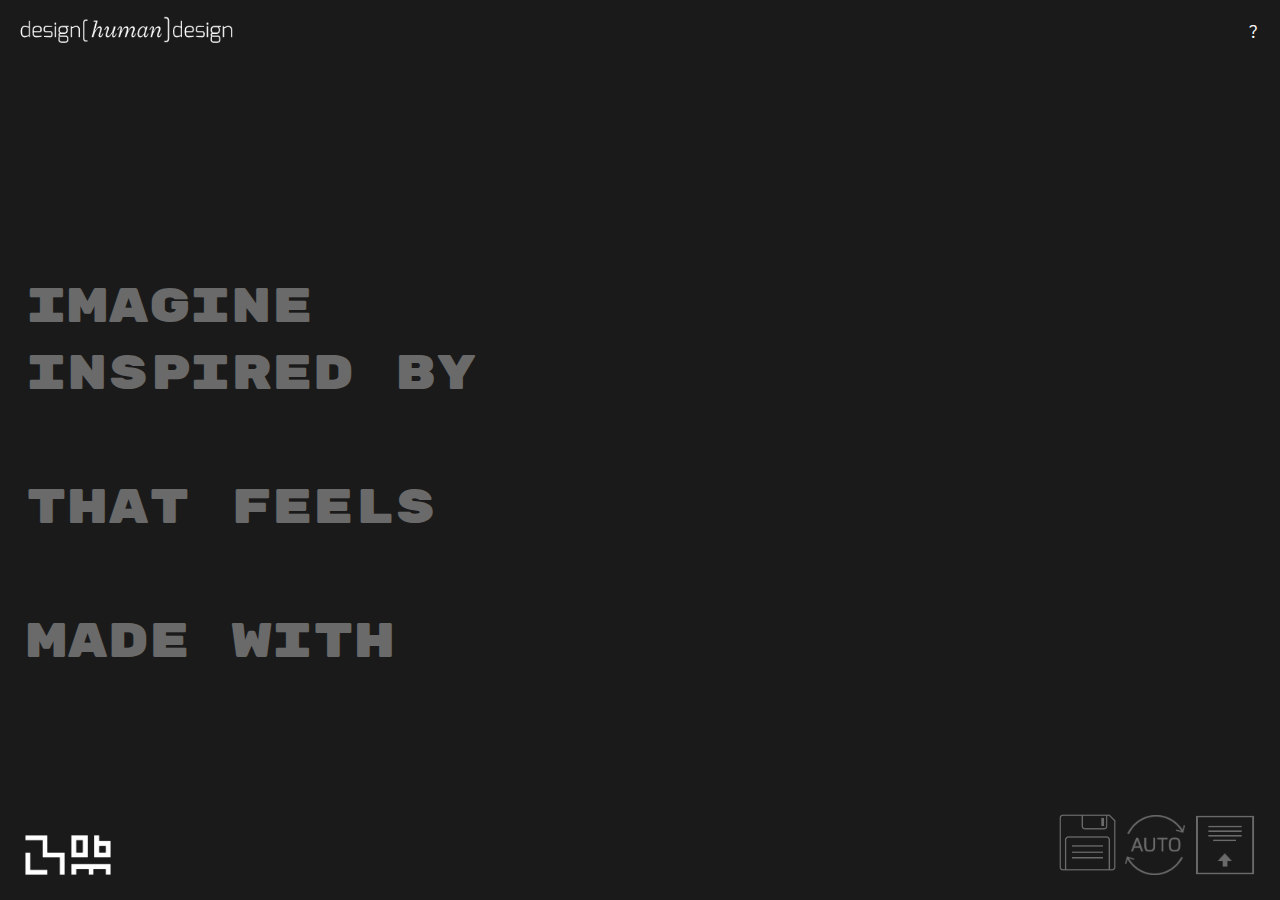
<file: index.html>
<html lang="en">

<head>
	<meta http-equiv="Content-Type" content="text/html; charset=UTF-8" />
	<meta name="viewport" content="width=device-width, initial-scale=1">

	<title>designhumandesign</title>

	<!-- I found this google font Lora that is fairly similar to Sentinel and a whole lot easier to include/embed :) 
		https://fonts.google.com/specimen/Lora?category=Serif&selection.family=Lora
		-->
	<link href="https://fonts.googleapis.com/css?family=Lora" rel="stylesheet">
	<link href="https://fonts.googleapis.com/css?family=Inconsolata" rel="stylesheet">
	<link href="https://fonts.googleapis.com/css?family=Rubik Mono One" rel="stylesheet">

	<!-- nice one moving your CSS to a file! -->
	<link rel="stylesheet" type="text/css" href="dhd_stylesheet.css">

	<!-- CDN embed of JQuery so we don't have to keep track of it locally - https://code.jquery.com/ -->
	<script src="https://code.jquery.com/jquery-3.1.0.min.js" integrity="sha256-cCueBR6CsyA4/9szpPfrX3s49M9vUU5BgtiJj06wt/s="
	 crossorigin="anonymous"></script>

	<!-- found this library that lets you turn any webpage into an image - http://html2canvas.hertzen.com/ -->
	<script type="text/javascript" src="scripts/html2canvas.min.js"></script>

	<!-- moved your JS to its own lil home -->
	<script type="text/javascript" src="scripts/datalist_general.js"></script>
	<script type="text/javascript" src="scripts/main.js"></script>

</head>


<body>

	<a id="home-button" href=""><img border="0" alt="design(human)design" src="dhd_logo.png" width="225"></a>
	<span class="project-name-display"></span>
	<p class="about"><a href="about.html">?</a></p>

	<div class="madlib-container">

		<div id="hidden">
			<a class="fadeText-animation" href="javascript:randomize('artifacts')"> </a>
			<span class="artifacts"><input class="madlib-input growText-animation" type="text"></span>
		</div>

		<div class="madlib-category">
			<!-- made it so you're only dealing with a single function that figures things out with a parameter - in general, look for ways to not repeat yourself in webcode :) -->
			<a class="fadeText-animation" href="javascript:randomize('artifacts')">IMAGINE </a>
			<span class="artifacts"><input class="madlib-input growText-animation" type="text" id="artifacts_input" onClick="this.select();"></span>
		</div>

		<div class="madlib-category">
			<a class="fadeText-animation" href="javascript:randomize('inspirations')">INSPIRED BY </a>
			<span class="inspirations"><input class="madlib-input growText-animation" type="text" id="inspirations_input" onClick="this.select();"></span>
		</div>

		<div class="madlib-category">
			<a class="fadeText-animation" href="javascript:randomize('experiences')">THAT FEELS </a>
			<span class="experiences"><input class="madlib-input growText-animation" type="text" id="experiences_input" onClick="this.select();"></span>
		</div>

<!-- 		<div class="madlib-category">
			<a href="javascript:randomize('attributes')">Through </a>
			<span class="attributes"><input class="madlib-input" type="text" id="attributes_input" onClick="this.select();"></span>
		</div> -->

		<div class="madlib-category">
			<a class="fadeText-animation" href="javascript:randomize('medium')">MADE WITH </a>
			<span class="medium"><input class="madlib-input growText-animation" type="text" id="medium_input" onClick="this.select();"></span>
		</div>

		<a id="print-button"><img border="0" alt="Save" src="save_icon.png" width="65" height="65"></a>

		<a id="upload-button"><img border="0" alt="Upload" src="upload_logo.png" width="60" height="60"></a>

		<a id="auto-button"><img border="0" alt="Auto refresh" src="auto_icon.png" width="60" height="60"></a>

	</div>

	<div class="upload-modal hidden">
		<div class="step step1">
			<button class="next">Next</button>
			<p>name your project</p>
			<input type="text" id="project-name">
		</div>
		<div class="step step2">
			<p>Paste the URL or key to your customised Google spreadsheet:</p>
			<input type="text" id="spreadsheet-key">
			<button id="key-upload">Upload</button>
			<span id="status-message-key"></span>
			<br>
			<p>How do i upload my own Google spreadsheet?</p>
			<ol class="instructions-list">
				<li>Click <a target="_blank" href="http://sheets.new">here</a> to open a new Google spreadsheet.</li>
				<li>Copy these 5 words into the first row:
					<table style="width:100%">
						<tr>
							<th>artifacts</th>
							<th>inspirations</th>
							<th>experiences</th>
							<th>attributes</th>
							<th>medium</th>
						</tr>
					</table>
				</li>
				<li>Publish the spreadsheet to the web: Go to File menu and select “Publish to the web” and then click “Publish”</li>
				<li>Get a sharable link to the spreadsheet: Click “Share” and then “get a sharable link”</li>
			</ol>
			<button class="prev">Previous</button>
			<button class="next">Next</button>
		</div>

		<div class="step step3">
			<button class="prev">Previous</button>
			<button class="next">Next</button>
			<h3>What concepts do you want to reframe?</h3>
			<section>
				<p><i>Paste your own text:</i></p>
				<textarea id="pasted-text"></textarea>
				<button id="upload-text-button">Upload text</button>
				<span id="status-message-text"></span>
				<span id="text-result"></span>
			</section>
			<section>
				<p><i>Upload a PDF:</i></p>
				<label for="upload-file" id="upload-file-label">
					&#128193;Choose a file
				</label>
				<input id="upload-file" type="file" style="display: none;">
				<i id="file-name"></i>
				<button id="upload-file-button">Upload PDF</button>
				<span id="status-message-file"></span>
				<span id="file-result"></span>
			</section>
			<section>
				<p><i>Upload a webpage:</i></p>
				<input type="text" id="upload-webpage">
				<button id="upload-webpage-button">Upload webpage</button>
				<span id="status-message-webpage"></span>
				<span id="webpage-result"></span>
			</section>
		</div>

		<div class="step step4">
			<p>Words added to spreadsheet. Click
				<a class="project-db-link" target="_blank" href="https://docs.google.com/spreadsheets/d/1-nKuL5c1Seye_DBPoY9qtme8ALSSE49OIlGPNmXGNAk">
					here
				</a> to view and/or edit it. Click
				<a class="project-email" target="_blank" href="maito:?subject=design(human)design%20website&%7BProject%20name%7D%20site%3A%20dhd%20url%20with%20spreadsheet%20key%20appended%0AView%20or%20edit%20the%20text%20database%20here%3A%20%7Bgoogle%20spreadsheet%20url%7D">
					here
				</a> to email link to
				<span class="project-name">
					design(human)design
				</span> site
			</p>
			<button id="close-modal">Ok</button>
			<button class="prev">Previous</button>
		</div>

	</div>

	<a id="logo" target="_blank" href="https://www.media.mit.edu/groups/object-based-media/overview/"><img src="MIT_ML_OBM_symbols.png"
		 height="40"></a>

	<div>
	</div>
</body>

</html>
</file>
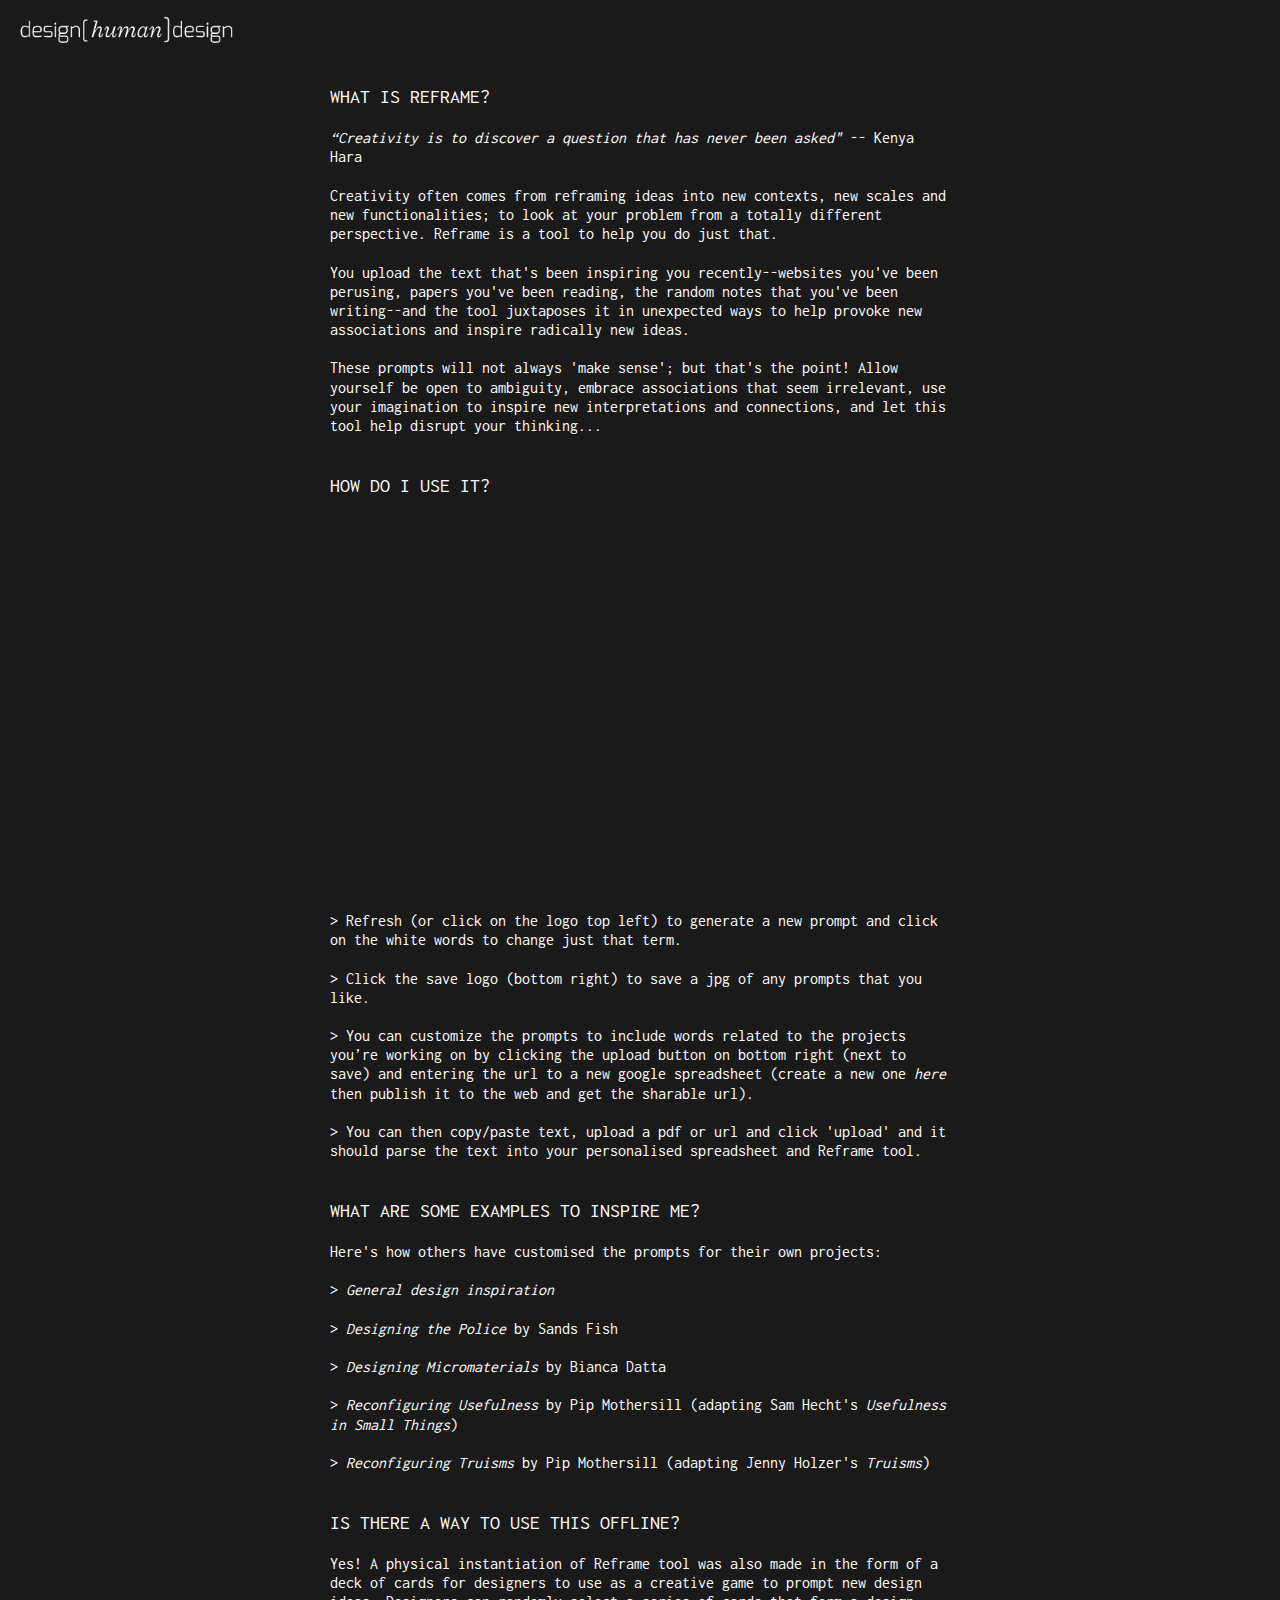
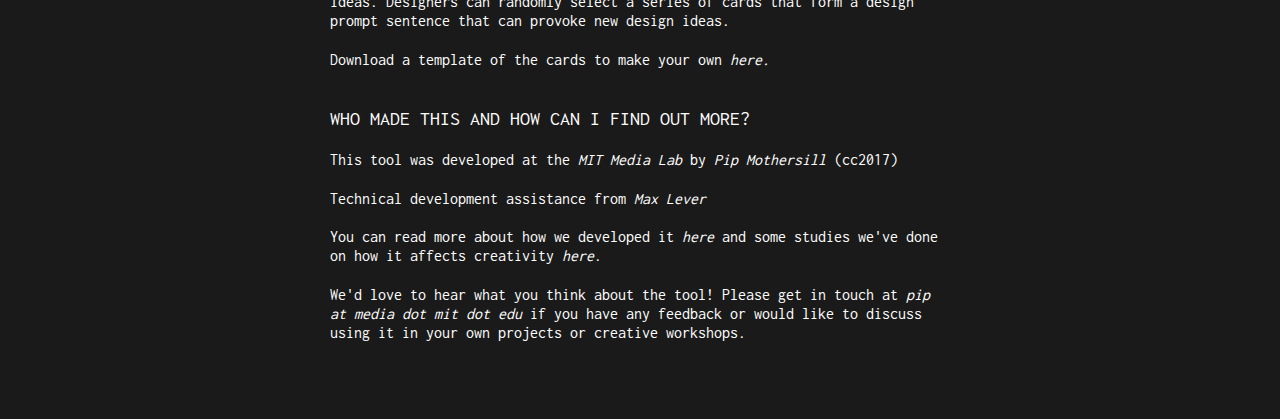
<file: about.html>
<html lang="en">
	<head>
		<meta http-equiv="Content-Type" content="text/html; charset=UTF-8" />

		<title>designhumandesign</title>
		
		<!-- I found this google font Lora that is fairly similar to Sentinel and a whole lot easier to include/embed :) 
		https://fonts.google.com/specimen/Lora?category=Serif&selection.family=Lora
		-->
		<link href="https://fonts.googleapis.com/css?family=Lora" rel="stylesheet">
		<link href="https://fonts.googleapis.com/css?family=Inconsolata" rel="stylesheet">

		<!-- nice one moving your CSS to a file! -->
		<link rel="stylesheet" type="text/css" href="dhd_stylesheet.css">

		<!-- CDN embed of JQuery so we don't have to keep track of it locally - https://code.jquery.com/ -->
		<script   src="https://code.jquery.com/jquery-3.1.0.min.js"   integrity="sha256-cCueBR6CsyA4/9szpPfrX3s49M9vUU5BgtiJj06wt/s="   crossorigin="anonymous"></script>

		<!-- found this library that lets you turn any webpage into an image - http://html2canvas.hertzen.com/ -->
		<script type="text/javascript" src="scripts/html2canvas.min.js"></script>

		<!-- moved your JS to its own lil home -->
		<script type="text/javascript" src="scripts/datalist_reconfiguring_usefulness_project.js"></script>
		<script type="text/javascript" src="scripts/main.js"></script>

	</head>


<body>
	<a id="home-button" href="index.html"><img border="0" alt="W3Schools" src="dhd_logo.png" width="225"></a>

	<div class="about_text">
	<p style="font-size: 20px"><b>WHAT IS REFRAME?</b></p>
	<br>
	<i>“Creativity is to discover a question that has never been asked"</i> -- Kenya Hara
	<br><br>
	Creativity often comes from reframing ideas into new contexts, new scales and new functionalities; to look at your problem from a totally different perspective.  Reframe is a tool to help you do just that.
	<br><br>
	You upload the text that's been inspiring you recently--websites you've been perusing, papers you've been reading, the random notes that  you've been writing--and the tool juxtaposes it in unexpected ways to help provoke new associations and inspire radically new ideas.
	<br><br>
	These prompts will not always 'make sense'; but that's the point!  Allow yourself be open to ambiguity, embrace associations that seem irrelevant, use your imagination to inspire new interpretations and connections, and let this tool help disrupt your thinking...
	<br><br><br>
	<p style="font-size: 20px"><b>HOW DO I USE IT?</b></p>
	<br>
	<iframe width="100%" height="375" src="https://www.youtube.com/embed/9PPpuXribSQ" frameborder="0" allow="accelerometer; autoplay; encrypted-media; gyroscope; picture-in-picture" allowfullscreen></iframe>
	<br><br>
	<ul>
	<li> > Refresh (or click on the logo top left) to generate a new prompt and click on the white words to change just that term.</li><br>
	<li> > Click the save logo (bottom right) to save a jpg of any prompts that you like.</li><br>
	<li> > You can customize the prompts to include words related to the projects you’re working on by clicking the upload button on bottom right (next to save) and entering the url to a new google spreadsheet (create a new one <i><a href="https://sheets.new/" target="_blank">here</a></i> then publish it to the web and get the sharable url).</li><br>
	<li> > You can then copy/paste text, upload a pdf or url and click 'upload' and it should parse the text into your personalised spreadsheet and Reframe tool.</li>
	</ul>
	<br><br>
	<p style="font-size: 20px"><b>WHAT ARE SOME EXAMPLES TO INSPIRE ME?</b></p>
	<br>
	Here's how others have customised the prompts for their own projects:
	<br><br>
	> <i><a href="index.html" target="_blank">General design inspiration</a></i>
	<br><br>
	> <i><a href="http://sideways.media.mit.edu/designhumandesign_temp/police_project.html" target="_blank">Designing the Police</a></i> by Sands Fish
	<br><br>
	> <i><a href="http://sideways.media.mit.edu/designhumandesign_temp/micromaterials_project.html" target="_blank">Designing Micromaterials</a></i> by Bianca Datta
	<br><br>
	> <i><a href="http://sideways.media.mit.edu/designhumandesign_temp/reconfiguring_usefulness_project.html" target="_blank">Reconfiguring Usefulness</a></i> by Pip Mothersill (adapting Sam Hecht's <i><a href="https://www.amazon.com/Usefulness-Small-Things-Items-Collection/dp/0847836088" target="_blank">Usefulness in Small Things</a></i>)
	<br><br>
	> <i><a href="http://sideways.media.mit.edu/designhumandesign_temp/holzer.html" target="_blank">Reconfiguring Truisms</a></i> by Pip Mothersill (adapting Jenny Holzer's <i><a href="https://www.moma.org/collection/works/63755" target="_blank">Truisms</a></i>)
	<br><br><br>
	<p style="font-size: 20px"><b>IS THERE A WAY TO USE THIS OFFLINE?</b></p>
	<br>
	Yes! A physical instantiation of Reframe tool was also made in the form of a deck of cards for designers to use as a creative game to prompt new design ideas.  Designers can randomly select a series of cards that form a design prompt sentence that can provoke new design ideas.
	<br><br>
	Download a template of the cards to make your own <i><a href="designhumandesign Creative Prompt Cards.pdf" target="_blank">here.</a></i>
	<!-- The data is stored in a Google spreadsheet <a href="https://docs.google.com/spreadsheets/d/14h5eEvELe5eMX_6XF6G-tHDT8G1-FNJI3kADJE3ss3Q/edit?usp=sharing">here</a> if you would like to upload your own set of words inspired from your design research.
	<br><br>Delete the words that are there initially.  Then fill the 'Artifact' column with words related to what sort of end product you might create, 'Inspiration' with words relating to the topics that are guiding the theme of your project, 'Experience' with adjectives about the type of experience you would like to evoke, 'Attributes' with the elements of the prototypes you will be making, and 'Medium' with the types of media you want to experiment with.
	<br><br>The you will be able to access your personal creative prompt tool <a href="your_personalised_project.html">here.</a> -->
<!-- 	<br><br>**NOTE: this is a prototype so will be used by mulitple users at once and will not save your data.  Be sure to save your words in a separate file and upload them to this spreadsheet everytime you would like to use the tool.**</div> -->
	<br><br><br>
	<p style="font-size: 20px"><b>WHO MADE THIS AND HOW CAN I FIND OUT MORE?</b></p>
	<br>
	This tool was developed at the <i><a href="https://www.media.mit.edu/" target="_blank">MIT Media Lab</a></i> by <i><a href="http://www.pipmothersill.com/" target="_blank">Pip Mothersill</a></i> (cc2017)
	<br><br>
	Technical development assistance from <i><a href="https://maxlever.me/" target="_blank">Max Lever</a></i>
	<br><br>
	You can read more about how we developed it <i><a href="http://www.pipmothersill.com/files/humans-machines-and-the-design-process-exploring-the-role-of-computation-in-the-early-phases-of-creation.pdf" target="_blank">here</a></i> and some studies we've done on how it affects creativity <i><a href="http://www.pipmothersill.com/index.php?/publications/publications/" target="_blank">here</a></i>.
	<br><br>
	We'd love to hear what you think about the tool!  Please get in touch at <i><a href="mailto:pip@media.mit.edu">pip at media dot mit dot edu</a></i> if you have any feedback or would like to discuss using it in your own projects or creative workshops.
	<br><br><br>

	<br><br>

	<div>
	</div>
</body>
</html>
</file>
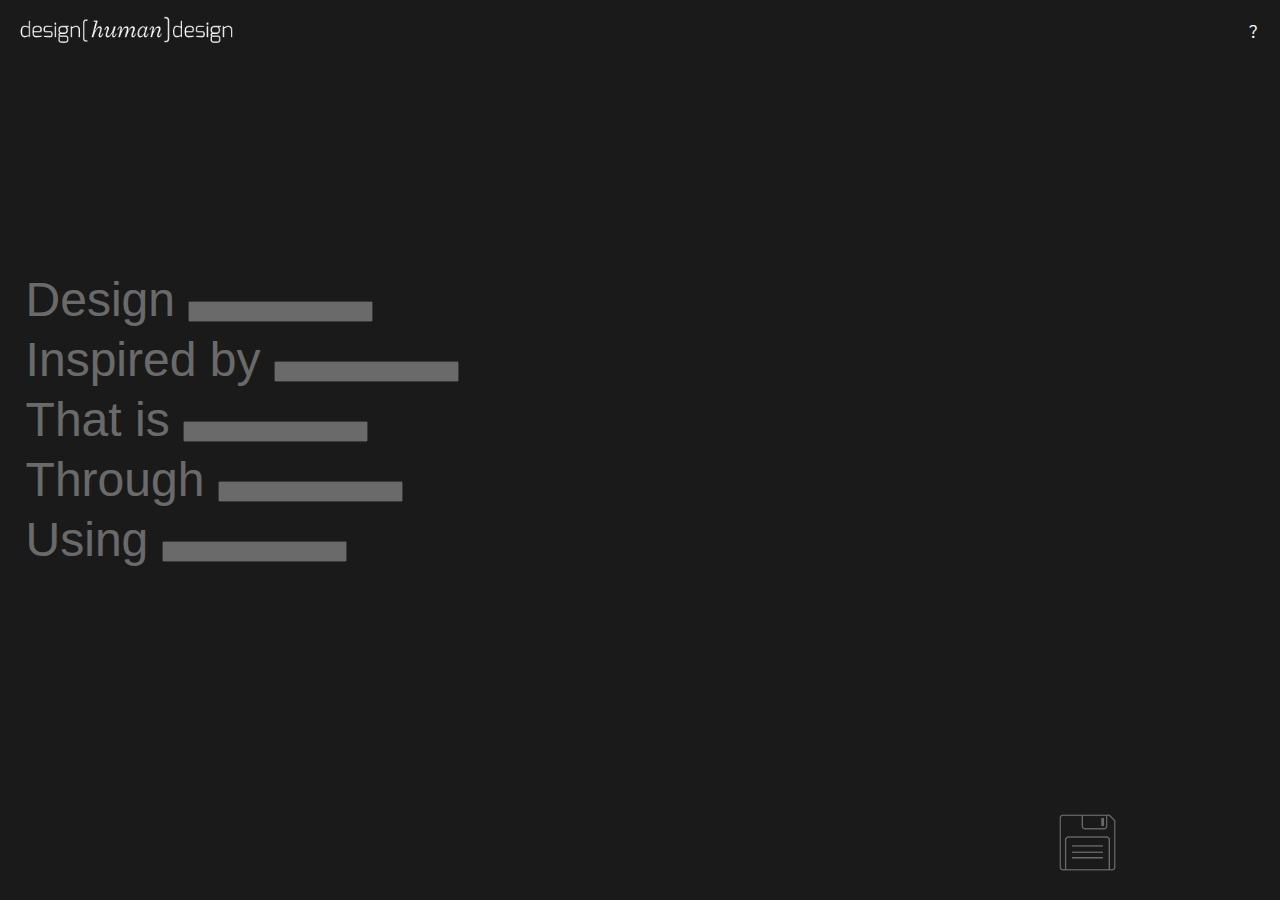
<file: agnes.html>
<html lang="en">
	<head>
		<meta http-equiv="Content-Type" content="text/html; charset=UTF-8" />

		<title>designhumandesign</title>
		
		<!-- I found this google font Lora that is fairly similar to Sentinel and a whole lot easier to include/embed :) 
		https://fonts.google.com/specimen/Lora?category=Serif&selection.family=Lora
		-->
		<link href="https://fonts.googleapis.com/css?family=Lora" rel="stylesheet">
		<link href="https://fonts.googleapis.com/css?family=Inconsolata" rel="stylesheet">

		<!-- nice one moving your CSS to a file! -->
		<link rel="stylesheet" type="text/css" href="dhd_stylesheet.css">

		<!-- CDN embed of JQuery so we don't have to keep track of it locally - https://code.jquery.com/ -->
		<script   src="https://code.jquery.com/jquery-3.1.0.min.js"   integrity="sha256-cCueBR6CsyA4/9szpPfrX3s49M9vUU5BgtiJj06wt/s="   crossorigin="anonymous"></script>

		<!-- found this library that lets you turn any webpage into an image - http://html2canvas.hertzen.com/ -->
		<script type="text/javascript" src="scripts/html2canvas.min.js"></script>

		<!-- moved your JS to its own lil home -->
		<script type="text/javascript" src="scripts/datalist_agnes.js"></script>
		<script type="text/javascript" src="scripts/main.js"></script>

	</head>


<body>
	
	<a id="home-button" href="agnes.html"><img border="0" alt="W3Schools" src="dhd_logo.png" width="225"</a>

	<p class="about"><a href="about.html">?</a></p>

	<div class="madlib-container">

		<div>
		<!-- made it so you're only dealing with a single function that figures things out with a parameter - in general, look for ways to not repeat yourself in webcode :) -->
			<a href="javascript:randomize('artifacts')">Design </a>
			<span class="artifacts"><input type="text" id="artifacts_input" onClick="this.select();"></span>
		</div>

		<div>
			<a href="javascript:randomize('inspirations')">Inspired by </a>
			<span class="inspirations"><input type="text" id="inspirations_input" onClick="this.select();"></span></span>
		</div>

		<div>
			<a href="javascript:randomize('experiences')">That is </a>
			<span class="experiences"><input type="text" id="experiences_input" onClick="this.select();"></span>
		</div>

		<div>
			<a href="javascript:randomize('attributes')">Through </a>
			<span class="attributes"><input type="text" id="attributes_input" onClick="this.select();"></span>
		</div>

		<div>
			<a href="javascript:randomize('medium')">Using </a>
			<span class="medium"><input type="text" id="medium_input" onClick="this.select();"></span>
		</div>

<!-- changes -->
<!-- 		<a id="text-input">
			<input type="text" name="datalist" id='datalist' />
			<input type="button" value="submit" onclick="javascript:datalist('datalist')" />
		</a> -->

<!-- changes -->



		<a id="print-button"><img border="0" alt="W3Schools" src="save_icon.png" width="65" height="65"</a>

	</div>


	<div>
	</div>
</body>
</html>
</file>
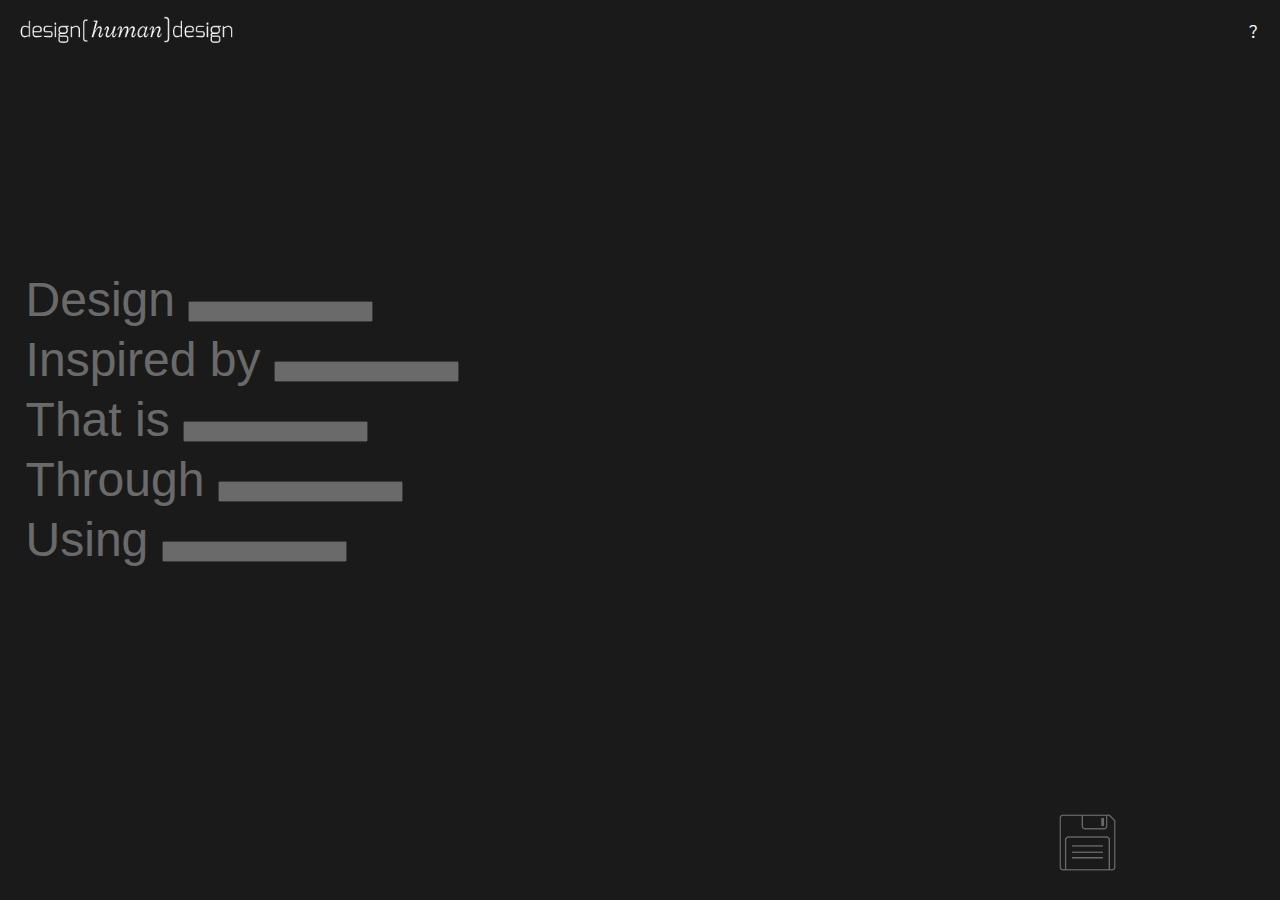
<file: holzer.html>
<html lang="en">
	<head>
		<meta http-equiv="Content-Type" content="text/html; charset=UTF-8" />

		<title>designhumandesign</title>
		
		<!-- I found this google font Lora that is fairly similar to Sentinel and a whole lot easier to include/embed :) 
		https://fonts.google.com/specimen/Lora?category=Serif&selection.family=Lora
		-->
		<link href="https://fonts.googleapis.com/css?family=Lora" rel="stylesheet">
		<link href="https://fonts.googleapis.com/css?family=Inconsolata" rel="stylesheet">

		<!-- nice one moving your CSS to a file! -->
		<link rel="stylesheet" type="text/css" href="dhd_stylesheet.css">

		<!-- CDN embed of JQuery so we don't have to keep track of it locally - https://code.jquery.com/ -->
		<script   src="https://code.jquery.com/jquery-3.1.0.min.js"   integrity="sha256-cCueBR6CsyA4/9szpPfrX3s49M9vUU5BgtiJj06wt/s="   crossorigin="anonymous"></script>

		<!-- found this library that lets you turn any webpage into an image - http://html2canvas.hertzen.com/ -->
		<script type="text/javascript" src="scripts/html2canvas.min.js"></script>

		<!-- moved your JS to its own lil home -->
		<script type="text/javascript" src="scripts/datalist_holzer.js"></script>
		<script type="text/javascript" src="scripts/main.js"></script>

	</head>


<body>
	
	<a id="home-button" href="holzer.html"><img border="0" alt="W3Schools" src="dhd_logo.png" width="225"</a>

	<p class="about"><a href="about.html">?</a></p>

	<div class="madlib-container">

		<div>
		<!-- made it so you're only dealing with a single function that figures things out with a parameter - in general, look for ways to not repeat yourself in webcode :) -->
			<a href="javascript:randomize('artifacts')">Design </a>
			<span class="artifacts"><input type="text" id="artifacts_input" onClick="this.select();"></span>
		</div>

		<div>
			<a href="javascript:randomize('inspirations')">Inspired by </a>
			<span class="inspirations"><input type="text" id="inspirations_input" onClick="this.select();"></span></span>
		</div>

		<div>
			<a href="javascript:randomize('experiences')">That is </a>
			<span class="experiences"><input type="text" id="experiences_input" onClick="this.select();"></span>
		</div>

		<div>
			<a href="javascript:randomize('attributes')">Through </a>
			<span class="attributes"><input type="text" id="attributes_input" onClick="this.select();"></span>
		</div>

		<div>
			<a href="javascript:randomize('medium')">Using </a>
			<span class="medium"><input type="text" id="medium_input" onClick="this.select();"></span>
		</div>

<!-- changes -->
<!-- 		<a id="text-input">
			<input type="text" name="datalist" id='datalist' />
			<input type="button" value="submit" onclick="javascript:datalist('datalist')" />
		</a> -->

<!-- changes -->



		<a id="print-button"><img border="0" alt="W3Schools" src="save_icon.png" width="65" height="65"</a>

	</div>


	<div>
	</div>
</body>
</html>
</file>
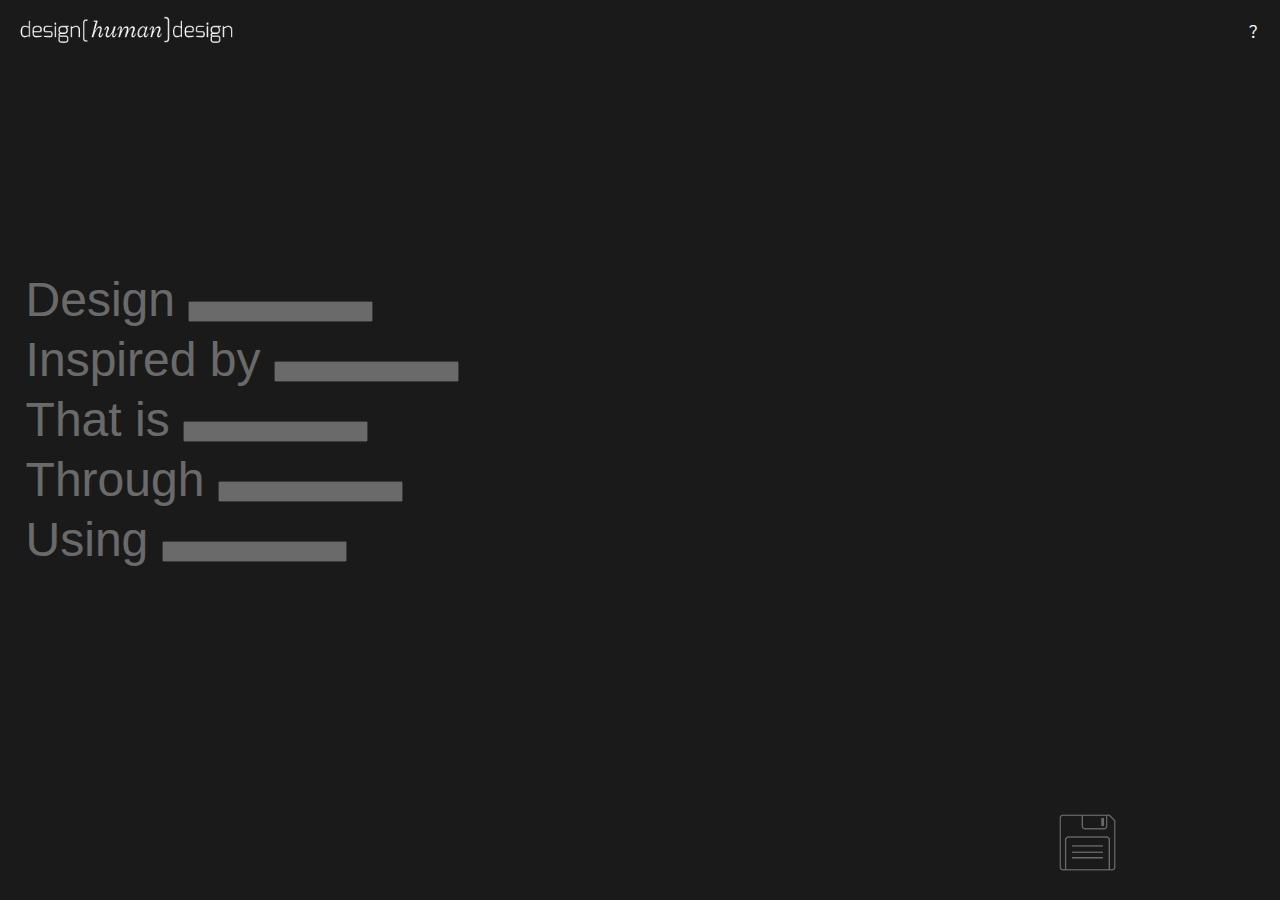
<file: ideo_vulgar_project.html>
<html lang="en">
	<head>
		<meta http-equiv="Content-Type" content="text/html; charset=UTF-8" />

		<title>designhumandesign</title>
		
		<!-- I found this google font Lora that is fairly similar to Sentinel and a whole lot easier to include/embed :) 
		https://fonts.google.com/specimen/Lora?category=Serif&selection.family=Lora
		-->
		<link href="https://fonts.googleapis.com/css?family=Lora" rel="stylesheet">
		<link href="https://fonts.googleapis.com/css?family=Inconsolata" rel="stylesheet">

		<!-- nice one moving your CSS to a file! -->
		<link rel="stylesheet" type="text/css" href="dhd_stylesheet.css">

		<!-- CDN embed of JQuery so we don't have to keep track of it locally - https://code.jquery.com/ -->
		<script   src="https://code.jquery.com/jquery-3.1.0.min.js"   integrity="sha256-cCueBR6CsyA4/9szpPfrX3s49M9vUU5BgtiJj06wt/s="   crossorigin="anonymous"></script>

		<!-- found this library that lets you turn any webpage into an image - http://html2canvas.hertzen.com/ -->
		<script type="text/javascript" src="scripts/html2canvas.min.js"></script>

		<!-- moved your JS to its own lil home -->
		<script type="text/javascript" src="scripts/datalist_ideo_vulgar.js"></script>
		<script type="text/javascript" src="scripts/main.js"></script>

	</head>


<body>
	
	<a id="home-button" href="ideo_vulgar_project.html"><img border="0" alt="W3Schools" src="dhd_logo.png" width="225"</a>

	<p class="about"><a href="about.html">?</a></p>

	<div class="madlib-container">

		<div>
		<!-- made it so you're only dealing with a single function that figures things out with a parameter - in general, look for ways to not repeat yourself in webcode :) -->
			<a href="javascript:randomize('artifacts')">Design </a>
			<span class="artifacts"><input type="text" id="artifacts_input" onClick="this.select();"></span>
		</div>

		<div>
			<a href="javascript:randomize('inspirations')">Inspired by </a>
			<span class="inspirations"><input type="text" id="inspirations_input" onClick="this.select();"></span></span>
		</div>

		<div>
			<a href="javascript:randomize('experiences')">That is </a>
			<span class="experiences"><input type="text" id="experiences_input" onClick="this.select();"></span>
		</div>

		<div>
			<a href="javascript:randomize('attributes')">Through </a>
			<span class="attributes"><input type="text" id="attributes_input" onClick="this.select();"></span>
		</div>

		<div>
			<a href="javascript:randomize('medium')">Using </a>
			<span class="medium"><input type="text" id="medium_input" onClick="this.select();"></span>
		</div>

<!-- changes -->
<!-- 		<a id="text-input">
			<input type="text" name="datalist" id='datalist' />
			<input type="button" value="submit" onclick="javascript:datalist('datalist')" />
		</a> -->

<!-- changes -->



		<a id="print-button"><img border="0" alt="W3Schools" src="save_icon.png" width="65" height="65"</a>

	</div>


	<div>
	</div>
</body>
</html>
</file>
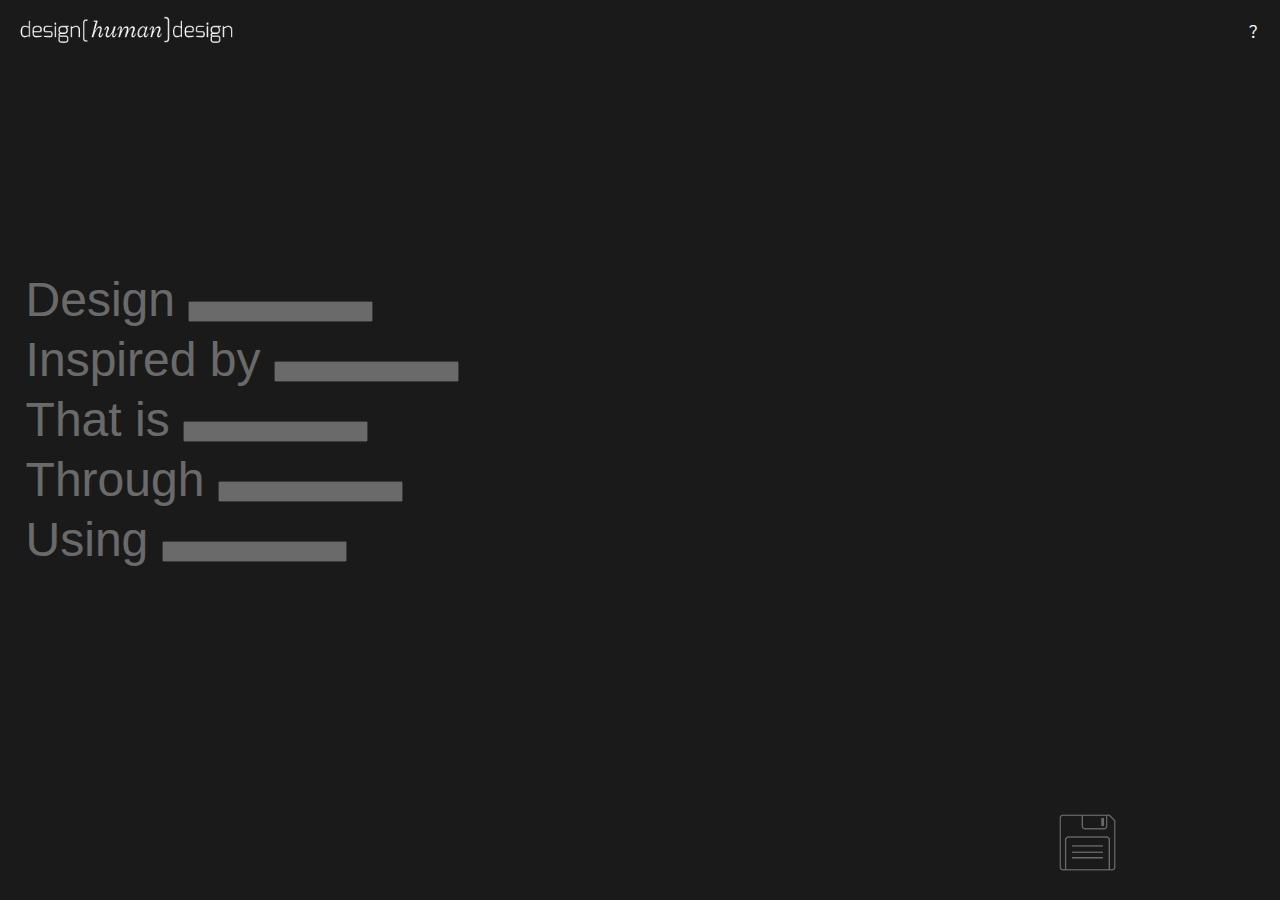
<file: micromaterials_project.html>
<html lang="en">
	<head>
		<meta http-equiv="Content-Type" content="text/html; charset=UTF-8" />

		<title>designhumandesign</title>
		
		<!-- I found this google font Lora that is fairly similar to Sentinel and a whole lot easier to include/embed :) 
		https://fonts.google.com/specimen/Lora?category=Serif&selection.family=Lora
		-->
		<link href="https://fonts.googleapis.com/css?family=Lora" rel="stylesheet">
		<link href="https://fonts.googleapis.com/css?family=Inconsolata" rel="stylesheet">

		<!-- nice one moving your CSS to a file! -->
		<link rel="stylesheet" type="text/css" href="dhd_stylesheet.css">

		<!-- CDN embed of JQuery so we don't have to keep track of it locally - https://code.jquery.com/ -->
		<script   src="https://code.jquery.com/jquery-3.1.0.min.js"   integrity="sha256-cCueBR6CsyA4/9szpPfrX3s49M9vUU5BgtiJj06wt/s="   crossorigin="anonymous"></script>

		<!-- found this library that lets you turn any webpage into an image - http://html2canvas.hertzen.com/ -->
		<script type="text/javascript" src="scripts/html2canvas.min.js"></script>

		<!-- moved your JS to its own lil home -->
		<script type="text/javascript" src="scripts/datalist_micromaterials_project.js"></script>
		<script type="text/javascript" src="scripts/main.js"></script>

	</head>


<body>
	
	<a id="home-button" href="micromaterials_project.html"><img border="0" alt="W3Schools" src="dhd_logo.png" width="225"</a>

	<p class="about"><a href="about.html">?</a></p>

	<div class="madlib-container">

		<div>
		<!-- made it so you're only dealing with a single function that figures things out with a parameter - in general, look for ways to not repeat yourself in webcode :) -->
			<a href="javascript:randomize('artifacts')">Design </a>
			<span class="artifacts"><input type="text" id="artifacts_input" onClick="this.select();"></span>
		</div>

		<div>
			<a href="javascript:randomize('inspirations')">Inspired by </a>
			<span class="inspirations"><input type="text" id="inspirations_input" onClick="this.select();"></span></span>
		</div>

		<div>
			<a href="javascript:randomize('experiences')">That is </a>
			<span class="experiences"><input type="text" id="experiences_input" onClick="this.select();"></span>
		</div>

		<div>
			<a href="javascript:randomize('attributes')">Through </a>
			<span class="attributes"><input type="text" id="attributes_input" onClick="this.select();"></span>
		</div>

		<div>
			<a href="javascript:randomize('medium')">Using </a>
			<span class="medium"><input type="text" id="medium_input" onClick="this.select();"></span>
		</div>

<!-- changes -->
<!-- 		<a id="text-input">
			<input type="text" name="datalist" id='datalist' />
			<input type="button" value="submit" onclick="javascript:datalist('datalist')" />
		</a> -->

<!-- changes -->



		<a id="print-button"><img border="0" alt="W3Schools" src="save_icon.png" width="65" height="65"</a>

	</div>


	<div>
	</div>
</body>
</html>
</file>
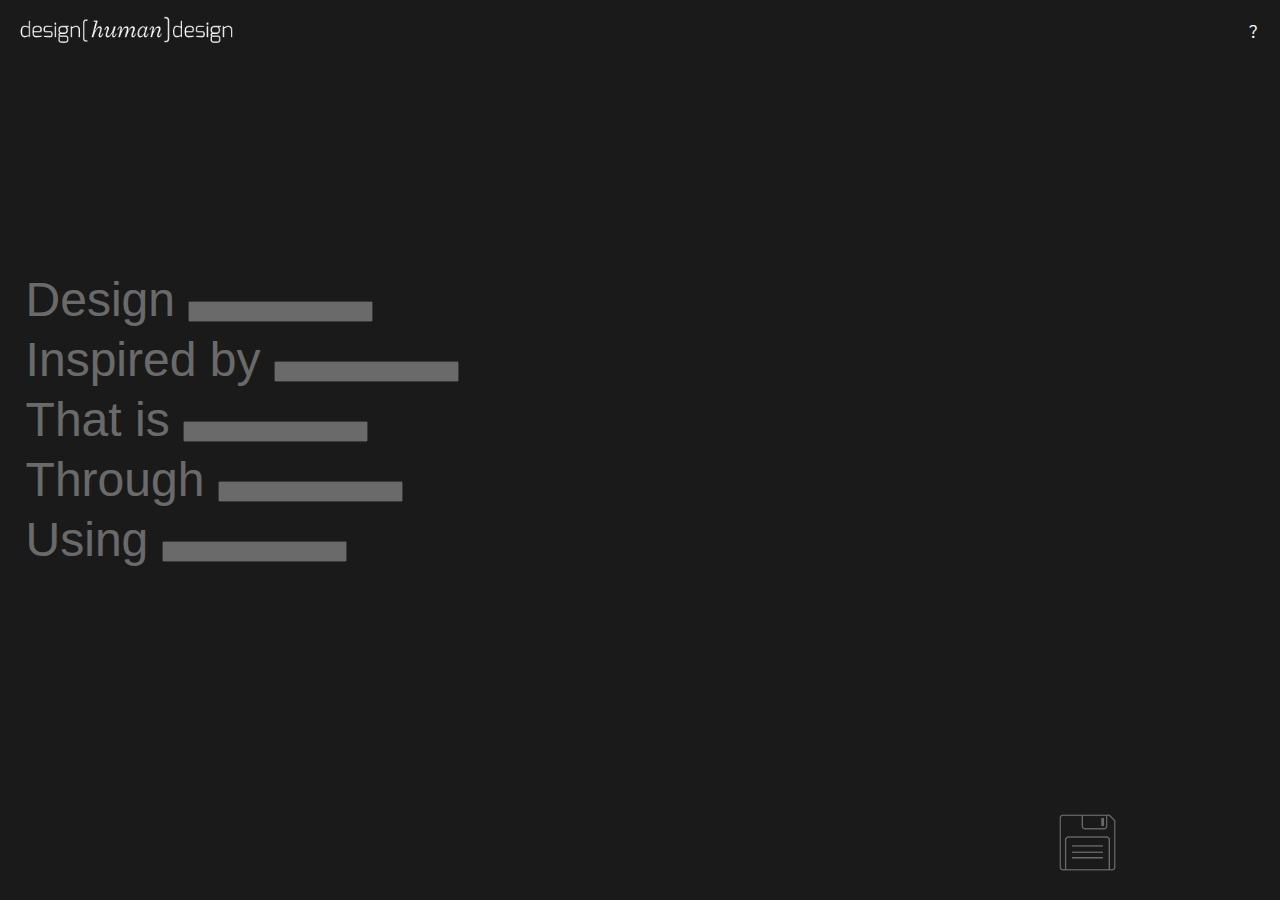
<file: police_project.html>
<html lang="en">
	<head>
		<meta http-equiv="Content-Type" content="text/html; charset=UTF-8" />

		<title>designhumandesign</title>
		
		<!-- I found this google font Lora that is fairly similar to Sentinel and a whole lot easier to include/embed :) 
		https://fonts.google.com/specimen/Lora?category=Serif&selection.family=Lora
		-->
		<link href="https://fonts.googleapis.com/css?family=Lora" rel="stylesheet">
		<link href="https://fonts.googleapis.com/css?family=Inconsolata" rel="stylesheet">

		<!-- nice one moving your CSS to a file! -->
		<link rel="stylesheet" type="text/css" href="dhd_stylesheet.css">

		<!-- CDN embed of JQuery so we don't have to keep track of it locally - https://code.jquery.com/ -->
		<script   src="https://code.jquery.com/jquery-3.1.0.min.js"   integrity="sha256-cCueBR6CsyA4/9szpPfrX3s49M9vUU5BgtiJj06wt/s="   crossorigin="anonymous"></script>

		<!-- found this library that lets you turn any webpage into an image - http://html2canvas.hertzen.com/ -->
		<script type="text/javascript" src="scripts/html2canvas.min.js"></script>

		<!-- moved your JS to its own lil home -->
		<script type="text/javascript" src="scripts/datalist_police_project.js"></script>
		<script type="text/javascript" src="scripts/main.js"></script>

	</head>


<body>
	
	<a id="home-button" href="police_project.html"><img border="0" alt="W3Schools" src="dhd_logo.png" width="225"</a>

	<p class="about"><a href="about.html">?</a></p>

	<div class="madlib-container">

		<div>
		<!-- made it so you're only dealing with a single function that figures things out with a parameter - in general, look for ways to not repeat yourself in webcode :) -->
			<a href="javascript:randomize('artifacts')">Design </a>
			<span class="artifacts"><input type="text" id="artifacts_input" onClick="this.select();"></span>
		</div>

		<div>
			<a href="javascript:randomize('inspirations')">Inspired by </a>
			<span class="inspirations"><input type="text" id="inspirations_input" onClick="this.select();"></span></span>
		</div>

		<div>
			<a href="javascript:randomize('experiences')">That is </a>
			<span class="experiences"><input type="text" id="experiences_input" onClick="this.select();"></span>
		</div>

		<div>
			<a href="javascript:randomize('attributes')">Through </a>
			<span class="attributes"><input type="text" id="attributes_input" onClick="this.select();"></span>
		</div>

		<div>
			<a href="javascript:randomize('medium')">Using </a>
			<span class="medium"><input type="text" id="medium_input" onClick="this.select();"></span>
		</div>

<!-- changes -->
<!-- 		<a id="text-input">
			<input type="text" name="datalist" id='datalist' />
			<input type="button" value="submit" onclick="javascript:datalist('datalist')" />
		</a> -->

<!-- changes -->



		<a id="print-button"><img border="0" alt="W3Schools" src="save_icon.png" width="65" height="65"</a>

	</div>


	<div>
	</div>
</body>
</html>
</file>
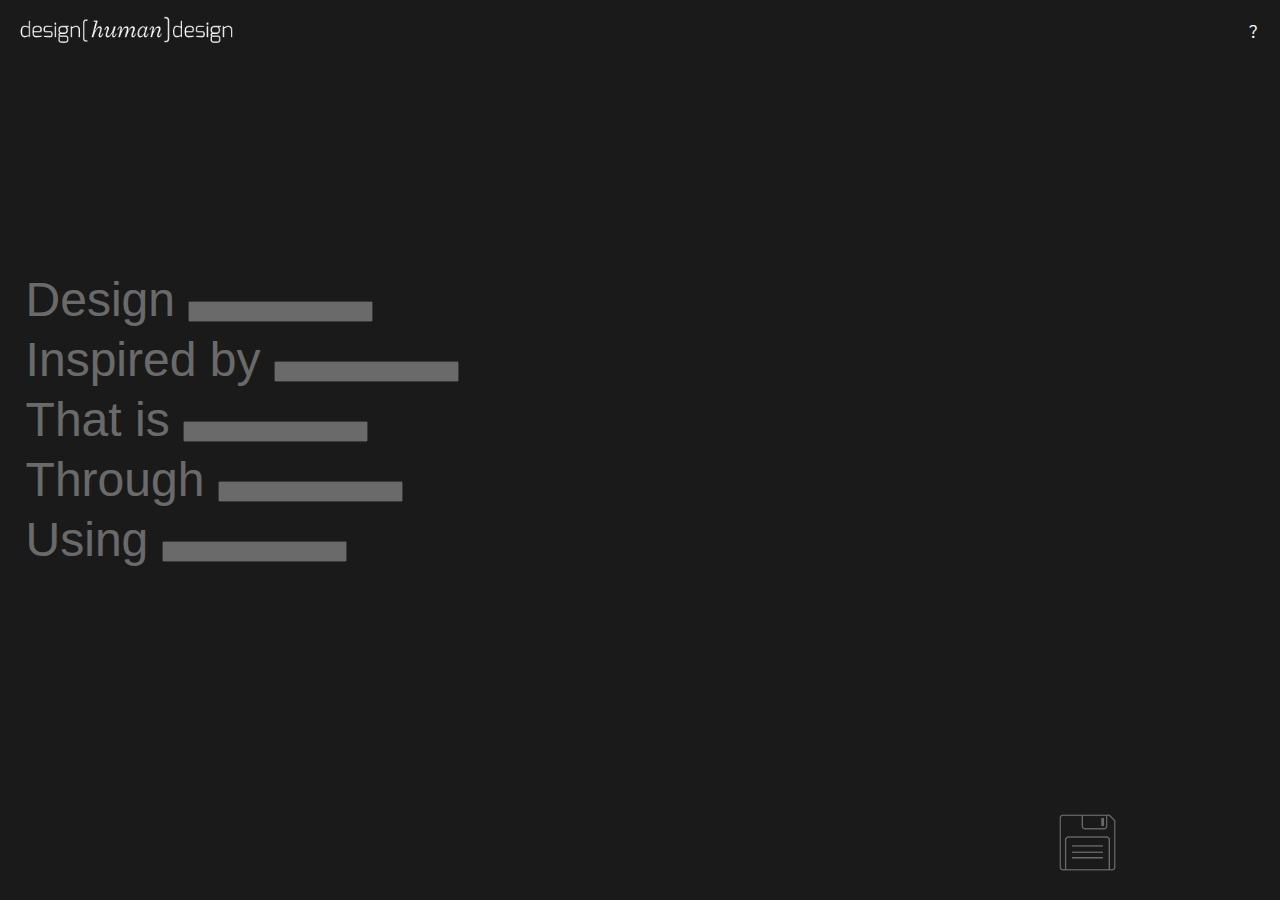
<file: reconfiguring_usefulness_project.html>
<html lang="en">
	<head>
		<meta http-equiv="Content-Type" content="text/html; charset=UTF-8" />

		<title>designhumandesign</title>
		
		<!-- I found this google font Lora that is fairly similar to Sentinel and a whole lot easier to include/embed :) 
		https://fonts.google.com/specimen/Lora?category=Serif&selection.family=Lora
		-->
		<link href="https://fonts.googleapis.com/css?family=Lora" rel="stylesheet">
		<link href="https://fonts.googleapis.com/css?family=Inconsolata" rel="stylesheet">

		<!-- nice one moving your CSS to a file! -->
		<link rel="stylesheet" type="text/css" href="dhd_stylesheet.css">

		<!-- CDN embed of JQuery so we don't have to keep track of it locally - https://code.jquery.com/ -->
		<script   src="https://code.jquery.com/jquery-3.1.0.min.js"   integrity="sha256-cCueBR6CsyA4/9szpPfrX3s49M9vUU5BgtiJj06wt/s="   crossorigin="anonymous"></script>

		<!-- found this library that lets you turn any webpage into an image - http://html2canvas.hertzen.com/ -->
		<script type="text/javascript" src="scripts/html2canvas.min.js"></script>

		<!-- moved your JS to its own lil home -->
		<script type="text/javascript" src="scripts/datalist_reconfiguring_usefulness_project.js"></script>
		<script type="text/javascript" src="scripts/main.js"></script>

	</head>


<body>
	
	<a id="home-button" href="reconfiguring_usefulness_project.html"><img border="0" alt="W3Schools" src="dhd_logo.png" width="225"</a>

	<p class="about"><a href="about.html">?</a></p>

	<div class="madlib-container">

		<div>
		<!-- made it so you're only dealing with a single function that figures things out with a parameter - in general, look for ways to not repeat yourself in webcode :) -->
			<a href="javascript:randomize('artifacts')">Design </a>
			<span class="artifacts"><input type="text" id="artifacts_input" onClick="this.select();"></span>
		</div>

		<div>
			<a href="javascript:randomize('inspirations')">Inspired by </a>
			<span class="inspirations"><input type="text" id="inspirations_input" onClick="this.select();"></span></span>
		</div>

		<div>
			<a href="javascript:randomize('experiences')">That is </a>
			<span class="experiences"><input type="text" id="experiences_input" onClick="this.select();"></span>
		</div>

		<div>
			<a href="javascript:randomize('attributes')">Through </a>
			<span class="attributes"><input type="text" id="attributes_input" onClick="this.select();"></span>
		</div>

		<div>
			<a href="javascript:randomize('medium')">Using </a>
			<span class="medium"><input type="text" id="medium_input" onClick="this.select();"></span>
		</div>

<!-- changes -->
<!-- 		<a id="text-input">
			<input type="text" name="datalist" id='datalist' />
			<input type="button" value="submit" onclick="javascript:datalist('datalist')" />
		</a> -->

<!-- changes -->



		<a id="print-button"><img border="0" alt="W3Schools" src="save_icon.png" width="65" height="65"</a>

	</div>


	<div>
	</div>
</body>
</html>
</file>
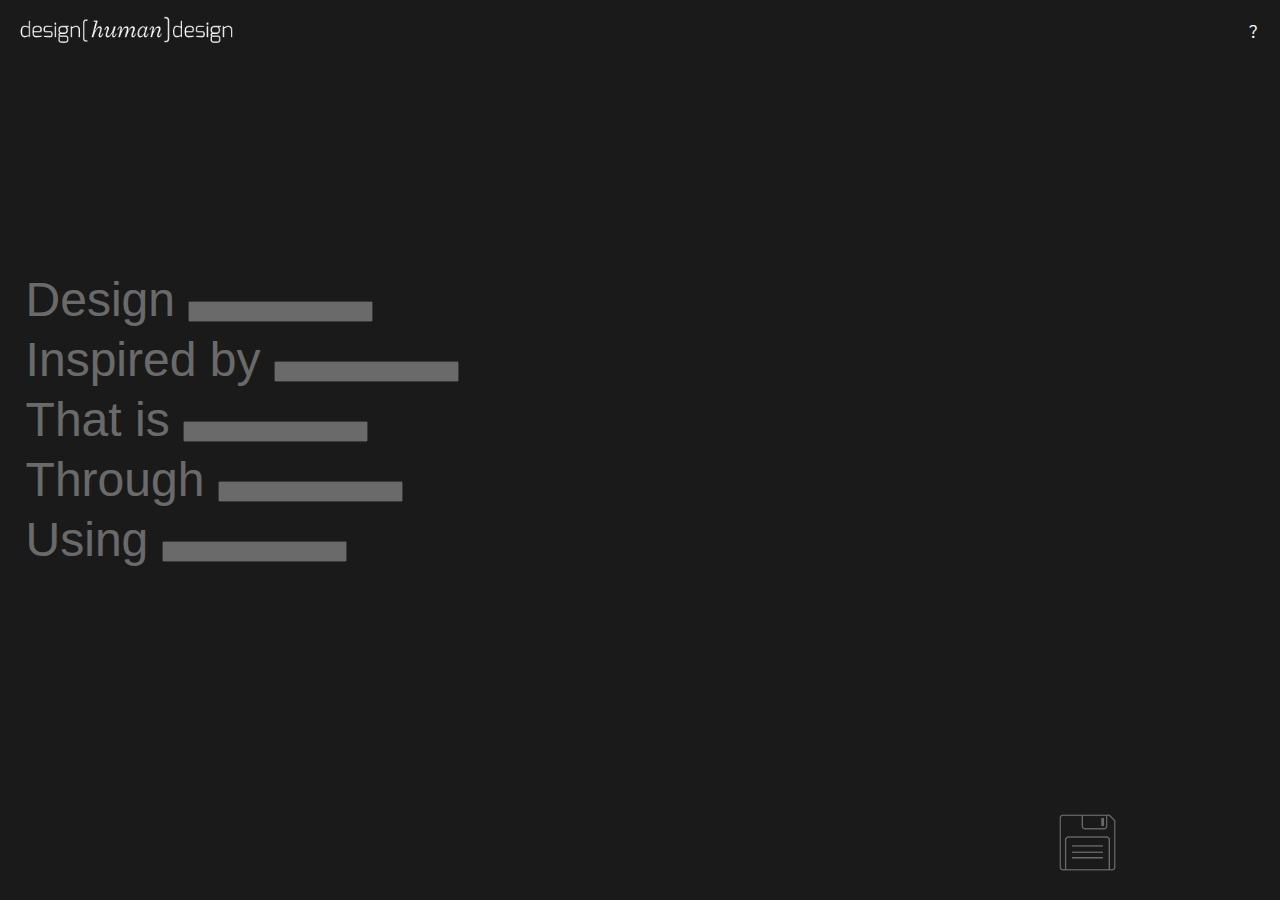
<file: userstudiesq1.html>
<html lang="en">
	<head>
		<meta http-equiv="Content-Type" content="text/html; charset=UTF-8" />

		<title>designhumandesign</title>
		
		<!-- I found this google font Lora that is fairly similar to Sentinel and a whole lot easier to include/embed :) 
		https://fonts.google.com/specimen/Lora?category=Serif&selection.family=Lora
		-->
		<link href="https://fonts.googleapis.com/css?family=Lora" rel="stylesheet">
		<link href="https://fonts.googleapis.com/css?family=Inconsolata" rel="stylesheet">

		<!-- nice one moving your CSS to a file! -->
		<link rel="stylesheet" type="text/css" href="dhd_stylesheet.css">

		<!-- CDN embed of JQuery so we don't have to keep track of it locally - https://code.jquery.com/ -->
		<script   src="https://code.jquery.com/jquery-3.1.0.min.js"   integrity="sha256-cCueBR6CsyA4/9szpPfrX3s49M9vUU5BgtiJj06wt/s="   crossorigin="anonymous"></script>

		<!-- found this library that lets you turn any webpage into an image - http://html2canvas.hertzen.com/ -->
		<script type="text/javascript" src="scripts/html2canvas.min.js"></script>

		<!-- moved your JS to its own lil home -->
		<script type="text/javascript" src="scripts/datalist_userstudiesq1.js"></script>
		<script type="text/javascript" src="scripts/main.js"></script>

	</head>


<body>
	
	<a id="home-button" href="userstudiesq1.html"><img border="0" alt="W3Schools" src="dhd_logo.png" width="225"</a>

	<p class="about"><a href="about.html">?</a></p>

	<div class="madlib-container">

		<div>
		<!-- made it so you're only dealing with a single function that figures things out with a parameter - in general, look for ways to not repeat yourself in webcode :) -->
			<a href="javascript:randomize('artifacts')">Design </a>
			<span class="artifacts"><input type="text" id="artifacts_input" onClick="this.select();"></span>
		</div>

		<div>
			<a href="javascript:randomize('inspirations')">Inspired by </a>
			<span class="inspirations"><input type="text" id="inspirations_input" onClick="this.select();"></span></span>
		</div>

		<div>
			<a href="javascript:randomize('experiences')">That is </a>
			<span class="experiences"><input type="text" id="experiences_input" onClick="this.select();"></span>
		</div>

		<div>
			<a href="javascript:randomize('attributes')">Through </a>
			<span class="attributes"><input type="text" id="attributes_input" onClick="this.select();"></span>
		</div>

		<div>
			<a href="javascript:randomize('medium')">Using </a>
			<span class="medium"><input type="text" id="medium_input" onClick="this.select();"></span>
		</div>

<!-- changes -->
<!-- 		<a id="text-input">
			<input type="text" name="datalist" id='datalist' />
			<input type="button" value="submit" onclick="javascript:datalist('datalist')" />
		</a> -->

<!-- changes -->



		<a id="print-button"><img border="0" alt="W3Schools" src="save_icon.png" width="65" height="65"</a>

	</div>


	<div>
	</div>
</body>
</html>
</file>
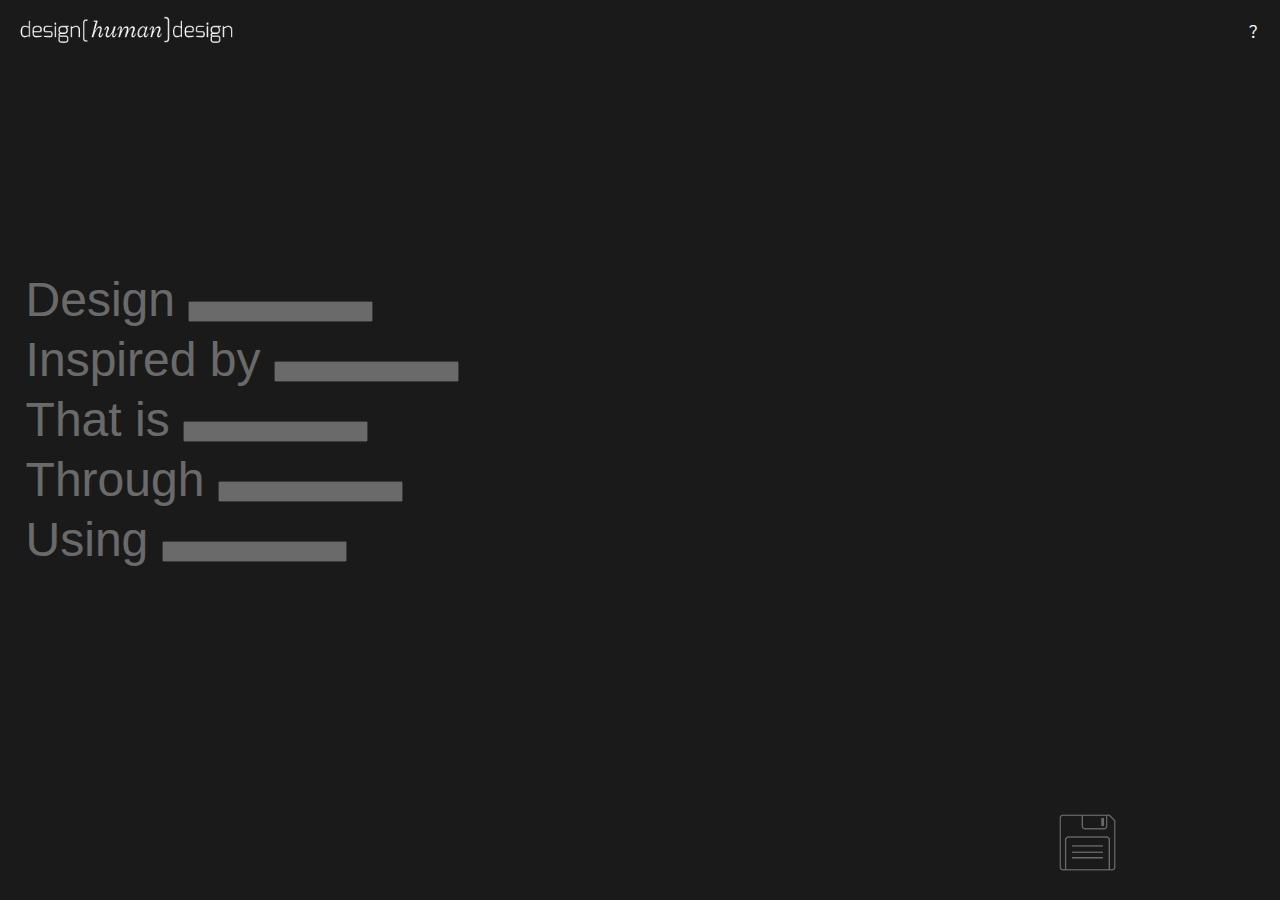
<file: userstudiesq2.html>
<html lang="en">
	<head>
		<meta http-equiv="Content-Type" content="text/html; charset=UTF-8" />

		<title>designhumandesign</title>
		
		<!-- I found this google font Lora that is fairly similar to Sentinel and a whole lot easier to include/embed :) 
		https://fonts.google.com/specimen/Lora?category=Serif&selection.family=Lora
		-->
		<link href="https://fonts.googleapis.com/css?family=Lora" rel="stylesheet">
		<link href="https://fonts.googleapis.com/css?family=Inconsolata" rel="stylesheet">

		<!-- nice one moving your CSS to a file! -->
		<link rel="stylesheet" type="text/css" href="dhd_stylesheet.css">

		<!-- CDN embed of JQuery so we don't have to keep track of it locally - https://code.jquery.com/ -->
		<script   src="https://code.jquery.com/jquery-3.1.0.min.js"   integrity="sha256-cCueBR6CsyA4/9szpPfrX3s49M9vUU5BgtiJj06wt/s="   crossorigin="anonymous"></script>

		<!-- found this library that lets you turn any webpage into an image - http://html2canvas.hertzen.com/ -->
		<script type="text/javascript" src="scripts/html2canvas.min.js"></script>

		<!-- moved your JS to its own lil home -->
		<script type="text/javascript" src="scripts/datalist_userstudiesq2.js"></script>
		<script type="text/javascript" src="scripts/main.js"></script>

	</head>


<body>
	
	<a id="home-button" href="userstudiesq2.html"><img border="0" alt="W3Schools" src="dhd_logo.png" width="225"</a>

	<p class="about"><a href="about.html">?</a></p>

	<div class="madlib-container">

		<div>
		<!-- made it so you're only dealing with a single function that figures things out with a parameter - in general, look for ways to not repeat yourself in webcode :) -->
			<a href="javascript:randomize('artifacts')">Design </a>
			<span class="artifacts"><input type="text" id="artifacts_input" onClick="this.select();"></span>
		</div>

		<div>
			<a href="javascript:randomize('inspirations')">Inspired by </a>
			<span class="inspirations"><input type="text" id="inspirations_input" onClick="this.select();"></span></span>
		</div>

		<div>
			<a href="javascript:randomize('experiences')">That is </a>
			<span class="experiences"><input type="text" id="experiences_input" onClick="this.select();"></span>
		</div>

		<div>
			<a href="javascript:randomize('attributes')">Through </a>
			<span class="attributes"><input type="text" id="attributes_input" onClick="this.select();"></span>
		</div>

		<div>
			<a href="javascript:randomize('medium')">Using </a>
			<span class="medium"><input type="text" id="medium_input" onClick="this.select();"></span>
		</div>

<!-- changes -->
<!-- 		<a id="text-input">
			<input type="text" name="datalist" id='datalist' />
			<input type="button" value="submit" onclick="javascript:datalist('datalist')" />
		</a> -->

<!-- changes -->



		<a id="print-button"><img border="0" alt="W3Schools" src="save_icon.png" width="65" height="65"</a>

	</div>


	<div>
	</div>
</body>
</html>
</file>
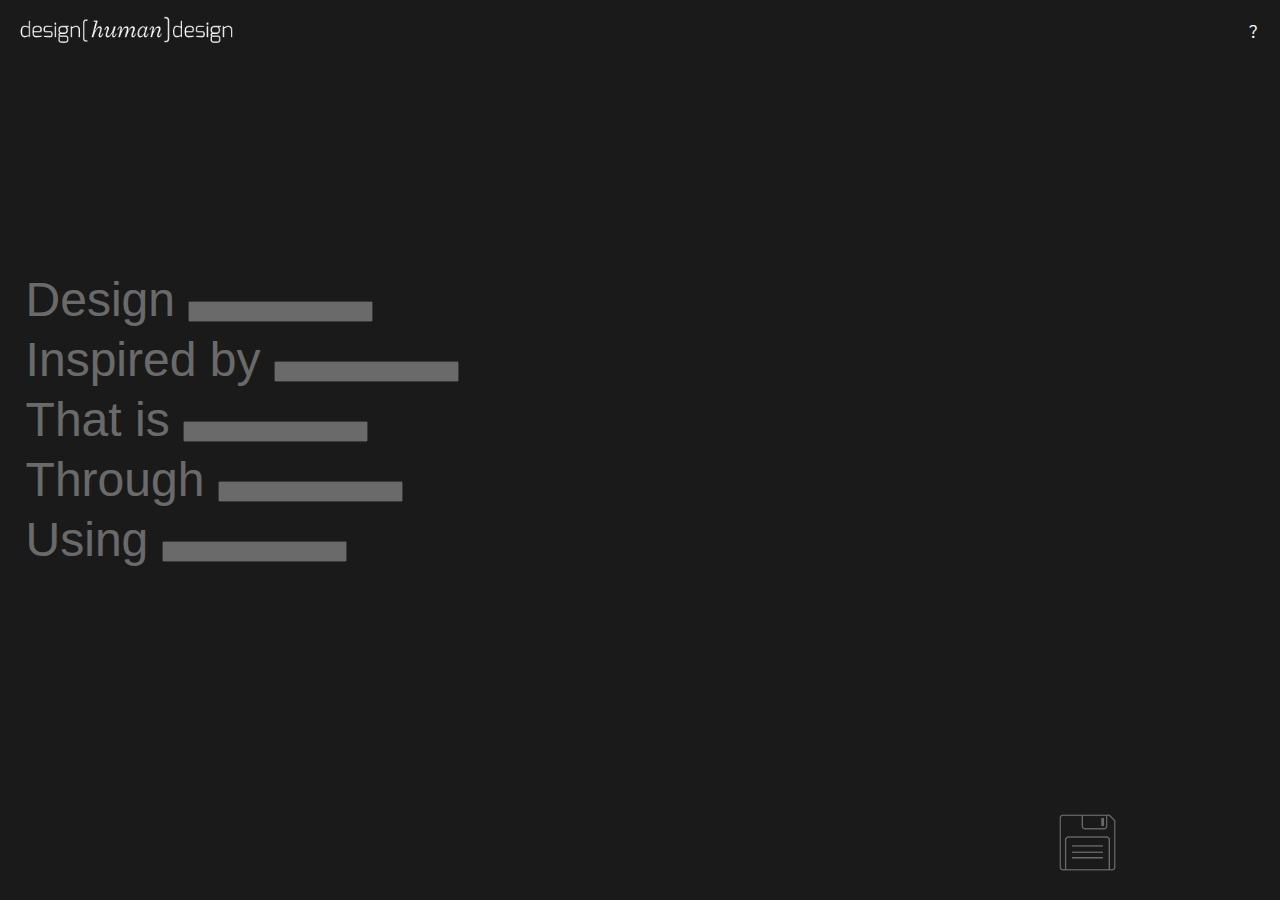
<file: your_personalised_project.html>
<html lang="en">
	<head>
		<meta http-equiv="Content-Type" content="text/html; charset=UTF-8" />

		<title>designhumandesign</title>
		
		<!-- I found this google font Lora that is fairly similar to Sentinel and a whole lot easier to include/embed :) 
		https://fonts.google.com/specimen/Lora?category=Serif&selection.family=Lora
		-->
		<link href="https://fonts.googleapis.com/css?family=Lora" rel="stylesheet">
		<link href="https://fonts.googleapis.com/css?family=Inconsolata" rel="stylesheet">

		<!-- nice one moving your CSS to a file! -->
		<link rel="stylesheet" type="text/css" href="dhd_stylesheet.css">

		<!-- CDN embed of JQuery so we don't have to keep track of it locally - https://code.jquery.com/ -->
		<script   src="https://code.jquery.com/jquery-3.1.0.min.js"   integrity="sha256-cCueBR6CsyA4/9szpPfrX3s49M9vUU5BgtiJj06wt/s="   crossorigin="anonymous"></script>

		<!-- found this library that lets you turn any webpage into an image - http://html2canvas.hertzen.com/ -->
		<script type="text/javascript" src="scripts/html2canvas.min.js"></script>

		<!-- moved your JS to its own lil home -->
		<script type="text/javascript" src="scripts/datalist_original.js"></script>
		<script type="text/javascript" src="scripts/main.js"></script>

	</head>


<body>
	
	<a id="home-button" href="your_personalised_project.html"><img border="0" alt="W3Schools" src="dhd_logo.png" width="225"</a>

	<p class="about"><a href="about.html">?</a></p>

	<div class="madlib-container">

		<div>
		<!-- made it so you're only dealing with a single function that figures things out with a parameter - in general, look for ways to not repeat yourself in webcode :) -->
			<a href="javascript:randomize('artifacts')">Design </a>
			<span class="artifacts"><input type="text" id="artifacts_input" onClick="this.select();"></span>
		</div>

		<div>
			<a href="javascript:randomize('inspirations')">Inspired by </a>
			<span class="inspirations"><input type="text" id="inspirations_input" onClick="this.select();"></span></span>
		</div>

		<div>
			<a href="javascript:randomize('experiences')">That is </a>
			<span class="experiences"><input type="text" id="experiences_input" onClick="this.select();"></span>
		</div>

		<div>
			<a href="javascript:randomize('attributes')">Through </a>
			<span class="attributes"><input type="text" id="attributes_input" onClick="this.select();"></span>
		</div>

		<div>
			<a href="javascript:randomize('medium')">Using </a>
			<span class="medium"><input type="text" id="medium_input" onClick="this.select();"></span>
		</div>

<!-- changes -->
<!-- 		<a id="text-input">
			<input type="text" name="datalist" id='datalist' />
			<input type="button" value="submit" onclick="javascript:datalist('datalist')" />
		</a> -->

<!-- changes -->



		<a id="print-button"><img border="0" alt="W3Schools" src="save_icon.png" width="65" height="65"</a>

	</div>


	<div>
	</div>
</body>
</html>
</file>
<file: dhd_stylesheet.css>
/* reset styles */
html,
body,
div,
span,
applet,
object,
iframe,
h1,
h2,
h3,
h4,
h5,
h6,
p,
blockquote,
pre,
a,
abbr,
acronym,
address,
big,
cite,
code,
del,
dfn,
em,
img,
ins,
kbd,
q,
s,
samp,
small,
strike,
strong,
sub,
sup,
tt,
var,
b,
u,
i,
center,
dl,
dt,
dd,
ol,
ul,
li,
fieldset,
form,
label,
legend,
table,
caption,
tbody,
tfoot,
thead,
tr,
th,
td,
article,
aside,
canvas,
details,
embed,
figure,
figcaption,
footer,
header,
hgroup,
menu,
nav,
output,
ruby,
section,
summary,
time,
mark,
audio,
video {
	margin: 0;
	padding: 0;
	border: 0;
	font-size: 100%;
	font: inherit;
	vertical-align: baseline;
}

/* HTML5 display-role reset for older browsers */
article,
aside,
details,
figcaption,
figure,
footer,
header,
hgroup,
menu,
nav,
section {
	display: block;
}

body {
	line-height: 1;
}

ol,
ul {
	list-style: none;
}

blockquote,
q {
	quotes: none;
}

blockquote:before,
blockquote:after,
q:before,
q:after {
	content: '';
	content: none;
}

table {
	border-collapse: collapse;
	border-spacing: 0;
}

body {
	background-color: #1A1A1A;
	display: flex;
	justify-content: center;
	align-items: center;
}

.linkFont {
	font-weight: bold;
}

p.linkFont {
	font-family: 'Inconsolata';
	font-size: 22px;
	margin-top: 10px;
	margin-bottom: 10px;
	margin-right: 10px;
	margin-left: 10px;
}

span.linkFont {
	font-family: 'Rubik Mono One', sans-serif;
	font-weight: 400;
	display: inline-block;
}

.madlib-container {
	font-family: 'Rubik Mono One', sans-serif;
	font-weight: 400;
	font-size: 48px;
	color: #FFF;
	text-align: left;
	line-height: 60px;
	left: 2%;
	top: 30%;
	position: absolute;
	bottom: 0;
	right: 0;
	border:none;

	/* some fanciness - made it opacity:0 so it'd be transparent til the JSON loads
	in the JS, when the JSON loads, it adds the 'fadeIn' class, which makes the opacity:1;
	the fade transitions because of the transition attribute*/
	opacity: 0.35;
	transition: opacity 0.3s;
}

.madlib-container .madlib-input {
	/* moved all the common attributes of all the spans in here */
	border-style: none;
	outline: 0;
	line-height: 1.5;
	font-family: 'Rubik Mono One', sans-serif;
	font-weight: 400;
	font-size: 48px;
	background-color: transparent;
	text-transform: uppercase;
}

.artifacts .madlib-input {
	color: #09F;
}

.inspirations .madlib-input {
	color: #6C9;
}

.experiences .madlib-input {
	color: #C6C;
}

.attributes .madlib-input {
	color: #F90;
}

.medium .madlib-input {
	color: #FF0;
}

.growText-animation {
	-webkit-animation: growText 60s ease;
  	/*animation-duration: 10s;*/
	-webkit-animation-delay:2s;
}

@-webkit-keyframes growText { 

  0%   { opacity: 1;}
  100% { -webkit-transform-origin: left; -webkit-transform: scale(3.5) translate(20px); opacity: 0.5;}
}

.fadeText-animation {
	-webkit-animation: fadeText 60s ease;
  	/*animation-duration: 10s;*/
	-webkit-animation-delay:2s;
}

@-webkit-keyframes fadeText { 

  0%   { opacity: 1;}
  5% { opacity: 0.2;}
  100% { opacity: 0.2;}
}

#hidden {
	visibility: hidden;
	width: 0px;
	height: 0px;
}


#home-button {
	position: absolute;
	top: 15px;
	left: 15px;
}

#home-button:hover {
	opacity: 0.5;
}

#logo {
	position: absolute;
	bottom: 15px;
	left: 15px;
	margin: 10px;
}

#logo:hover {
	opacity: 0.5;
}


a:link,
a:visited {
	color: white;
	text-decoration: none;
}

a:hover,
a:active {
	cursor: pointer;
	color: #666;
}

#print-button,
#upload-button,
#auto-button {
	position: absolute;
	bottom: 15;
	right: 15;
	font-family: 'Inconsolata';
	font-size: 20px;
	margin-top: 10px;
	margin-bottom: 10px;
	margin-right: 10px;
	margin-left: 10px;
}

#auto-button {
	right: 85;
}

#print-button {
	right: 150;
}

#print-button:hover,
#upload-button:hover,
#auto-button:hover {
	opacity: 0.5;
}

p.about {
	position: absolute;
	top: 15px;
	right: 15px;
	font-family: 'Inconsolata';
	font-size: 20px;
	margin: 7px;
}

p.logo {
	position: absolute;
	bottom: 15px;
	left: 15px;
	font-family: 'Inconsolata';
	color: rgb(0, 0, 0);
	font-size: 20px;
	margin-top: 10px;
	margin-bottom: 10px;
	margin-right: 10px;
	margin-left: 10px;
}

.about_text {
	position: absolute;
	top: 75px;
	right: 25%;
	left: 25%;
	font-family: 'Inconsolata';
	font-style: light;
	font-size: 16px;
	margin: 10px;
	color: white;
	line-height: 1.2;
}

.columns {
	-webkit-columns: 100px 2;
	/* Chrome, Safari, Opera */
	-moz-columns: 100px 2;
	/* Firefox */
	columns: 100px 2;
	position: absolute;
	font-family: 'Inconsolata';
	font-size: 20px;
	right: 50px;
	left: 50px;
}

/*changes*/

.fadeIn {
	opacity: 1;
}

.upload-modal {
	line-height: 1.3;
	/*font-family: 'Montserrat', Georgia, serif;*/
	font-family: 'Lora', Georgia, sans-serif;
	font-weight: 400;
	padding: 20px;
	position: relative;
	width: 50vw;
	height: 68vh;
	/* top: 25vh;
	left: 25vw; */
	background: rgba(241, 241, 241, 0.867);
}

.upload-modal.hidden {
	display: none;
}

.upload-modal button,
.upload-modal input,
.upload-modal select,
.upload-modal textarea,
.upload-modal label {
	font-family: 'Inconsolata', Helvetica, sans-serif;
	font-size: 100%;
	background: white;
	border: 1px solid grey;
	border-radius: 5px;
	padding: 3px 10px 5px 10px;
	margin: 5px 5px 10px 0;
}

.upload-modal button:hover {
	background: #ddd;
	cursor: pointer;
}

.upload-modal textarea:hover,
.upload-modal input:hover {
	background: #ddd;
}

.upload-modal textarea:active,
.upload-modal textarea:focus,
.upload-modal input:focus,
.upload-modal input:active {
	background: #bbb;
}

.upload-modal p {
	margin: 5px 0 15px 0;
}

.upload-modal p,
.upload-modal ol {
	max-width: 550px;
}

#status-message-text,
#status-message-file,
#status-message-key {
	font-family: 'Inconsolata', Helvetica, sans-serif;
	font-style: italic;
	margin-top: 10px;
}

#file-name {
	font-family: 'Inconsolata', Helvetica, sans-serif;
}

#pasted-text {
	width: 100%;
	height: 120px;
	display: block;
}

.step {
	display: none;
}

.step.step1 {
	display: block;
}

.step .next,
.step .prev {
	position: absolute;
	bottom: 10px;
	right: 20px;
}

.step .prev {
	right: 80px;
}

.project-name-display {
	font-family: 'Inconsolata', sans-serif;
	font-style: italic;
	position: absolute;
	top: 23px;
	left: 255px;
	color: #fff;
}

ol.instructions-list {
	list-style: decimal;
	margin-left: 15px;
}

.instructions-list li,
table {
	margin-bottom: 10px;
}

i {
	font-style: italic;
}

h3,
section {
	margin-bottom: 10px;
}

/*@media (max-width: 1100px) {
	.madlib-input {
		width: 420px;
		font-size: 48px;
	}
}*/

@media (max-width: 768px) {
	.madlib-container {
		left: 10%;
		top: 15%;
		font-size: 24px;
		line-height: 0.5;
	}

/*	.madlib-input {
		width: 300px;
		font-size: 12px;
	}*/
}

@media (max-width: 768px) {

	.madlib-input {
		/*width: 300px;*/
		font-size: 24px  !important;
	}
}
</file>
